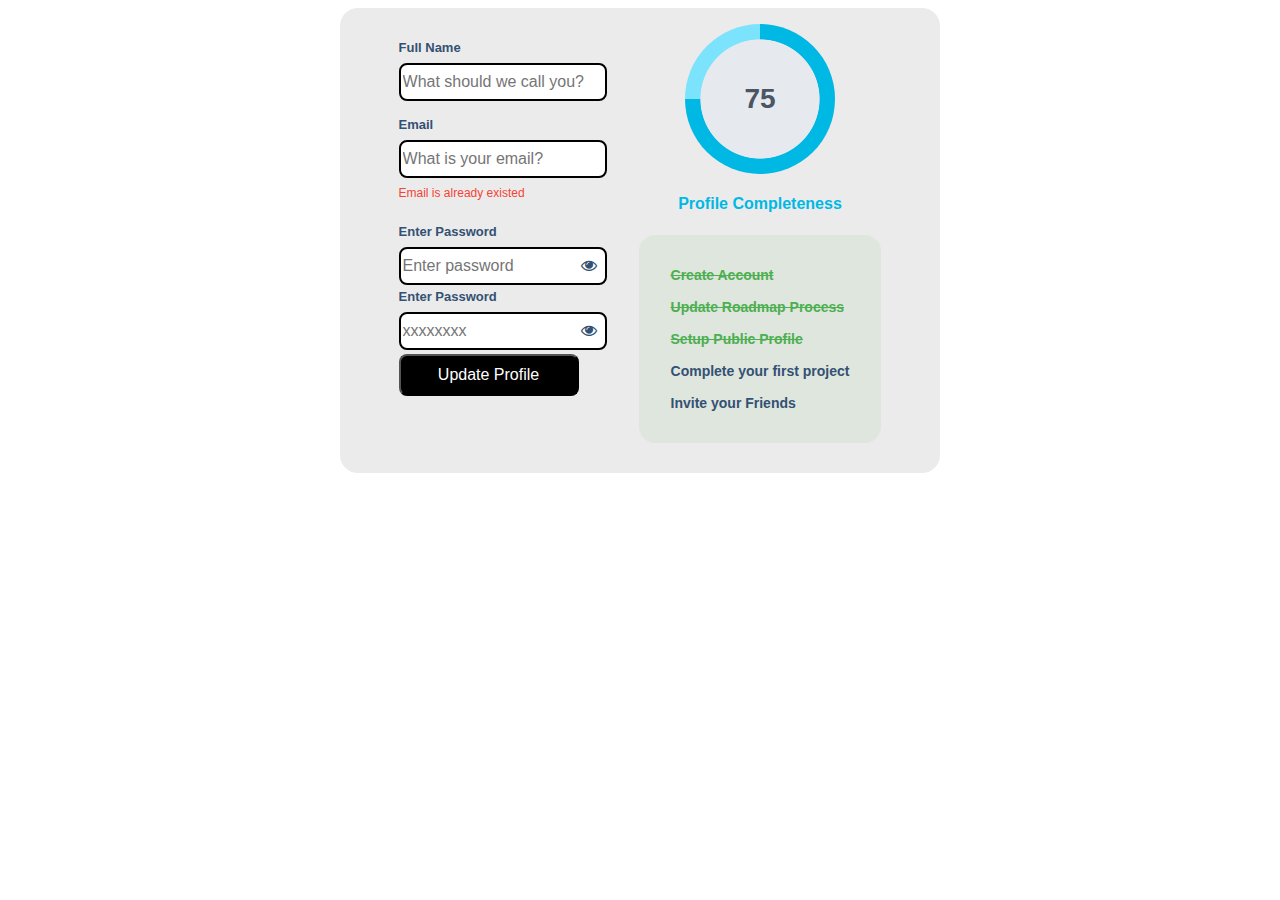
<file: accessible_form_ui/index.html>
<!DOCTYPE html>
<html>
  <head>
    <meta charset="utf-8" />
    <meta http-equiv="X-UA-Compatible" content="IE=edge" />
    <title>Accessible Form UI</title>
    <meta name="viewport" content="width=device-width, initial-scale=1" />
    <link rel="stylesheet" type="text/css" media="screen" href="style.css" />
    <link rel="stylesheet" href="https://cdnjs.cloudflare.com/ajax/libs/font-awesome/4.7.0/css/font-awesome.min.css">
  </head>
  <body>
    <div class="form-container">
      <form action="" method="post">
        <div class="form-item">
          <label for="full-name"> Full Name </label>
          <input
            type="text"
            name="full-name"
            placeholder="What should we call you?"
       />
        </div>
        <div class="form-item">
          <label for="email"> Email </label>
          <input type="email" id="email" placeholder="What is your email?"  />
          <span class="error-message">Email is already existed</span>

        </div>
        <div class="form-item">
          <label for="password"> Enter Password </label>
          <input id="password" type="password" placeholder="Enter password">
          <i class="fa fa-eye password-field toggle-password" style="color: #335173;" aria-hidden="true"></i>

        </div>
        <div class="form-item">
          <label for="confirm-password"> Enter Password </label>
          <input type="password" id="confirm-password" placeholder="xxxxxxxx" />
          <i class="fa fa-eye confirm-password-field toggle-confirm-password" style="color: #335173;"  aria-hidden="true"></i>
        </div>
        <div class="submit-button">
        <button>Update Profile</button>
        </div>
      </form>
      <div class="form-processing">
        <div class="persent-process">
          75
        </div>
        <h4>Profile Completeness</h4>
        <div class="item-completed">
          <ul>
            <li class="completed">Create Account</li>
            <li class="completed">Update Roadmap Process</li>
            <li class="completed">Setup Public Profile</li>
            <li>Complete your first project</li>
            <li>Invite your Friends</li>
          </ul>

        </div>
      </div>
    </div>
  </body>
  <script src="scripts.js"></script>

</html>
</file>
<file: accessible_form_ui/style.css>
body{
  font-family: 'din-round', sans-serif;
  font-weight: 400;
  color: rgb(230, 233, 238);
  font-weight: 600;
  display: flex;
  justify-content: center;
}

.form-container{
  display: flex;
  justify-content: center;
  background-color: #ecebeb;
  border: 16px;
  width: 600px;
  border-radius: 18px;
}

.form-item{
  display: flex;
  flex-direction: column;
}
form{
  padding: 16px;
}

.form-item label{
  padding: 16px 0 8px 0;
  font-size: 13px;
  font-weight: 600;
  color: #335173;
}

.form-item input{
  height: 32px;
  border-radius: 8px;
  width: 200px;
  font-size: 16px;
  border: 2px black solid;
}

.error-message{
  padding: 8px 0;
  font-size: 12px;
  font-weight: 500;
  color: #f44336;
}
.submit-button button{
  width: 180px;
  height: 42px;
  border-radius: 8px;
  font-size: 16px;
  background-color: black;
  color: white;
}

.submit-button{
  padding: 16px 0px;
}

.form-processing{
  padding: 16px;
}

.persent-process{
  width: 150px;
  height: 150px;
  border-radius: 50%;
  background:
    radial-gradient(closest-side, rgb(230, 233, 238) 79%, transparent 80% 100%),
    conic-gradient(#00b8e4 75%, #7ce3fd 0);
  display: flex;
  align-items: center;
  justify-content: center;
  justify-self: center;
  font-size: 28px;
  font-weight: 900;
  color: #4b5563;
}
.form-processing h4{
  text-align: center;
  color: #00b8e4;
}

.item-completed{
  background-color: rgba(76,175,80,.08);
  border-radius: 16px;
}
.item-completed ul {
  padding: 16px;
  font-size: 14px;
}
.item-completed ul li{
  list-style: none;
  margin: 16px;
  text-align: left;
  color: #335173;
}

.completed{
  text-decoration: line-through;
  color: #4caf50 !important;
}

.password-field{
  float: right;
  margin-left: 182px;
  margin-top: -28px;
  position: relative;
  z-index: 2;
}

.confirm-password-field{
  float: right;
  margin-left: 182px;
  margin-top: -28px;
  position: relative;
  z-index: 2;
}
</file>
